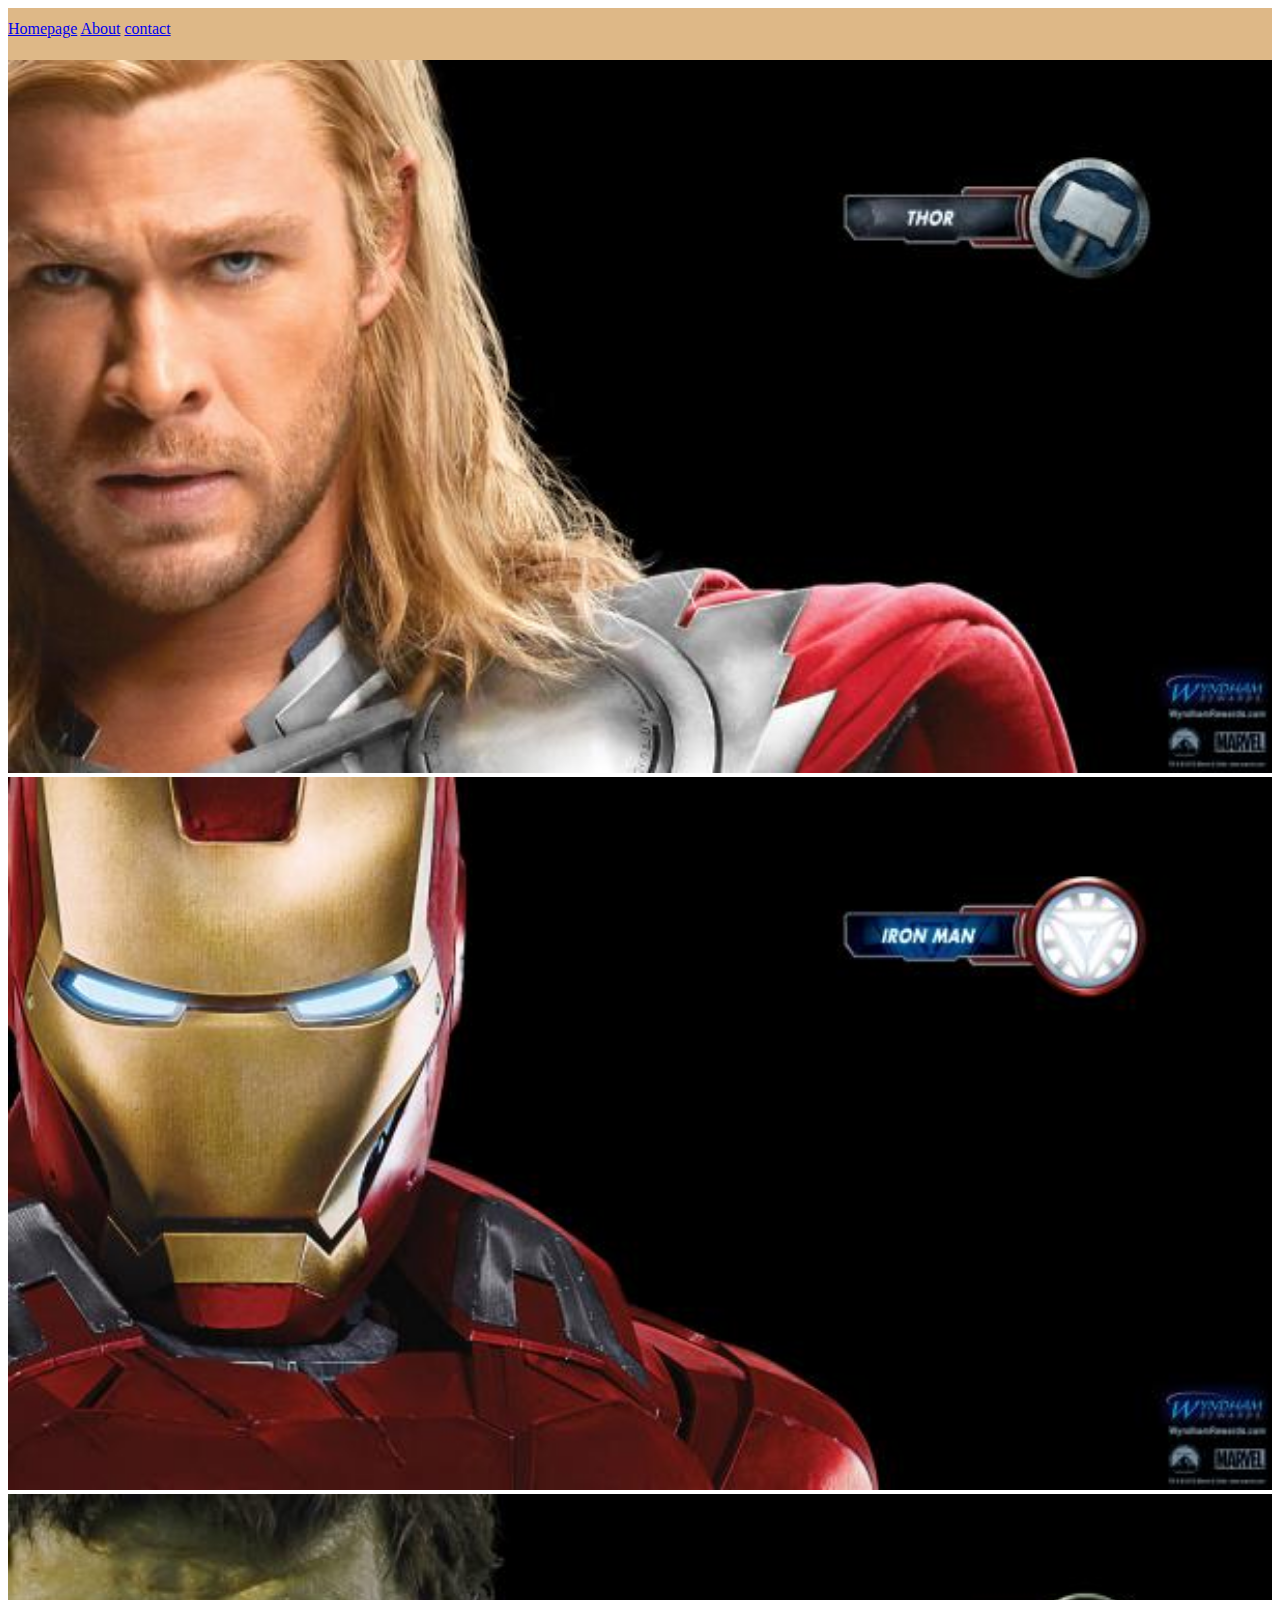
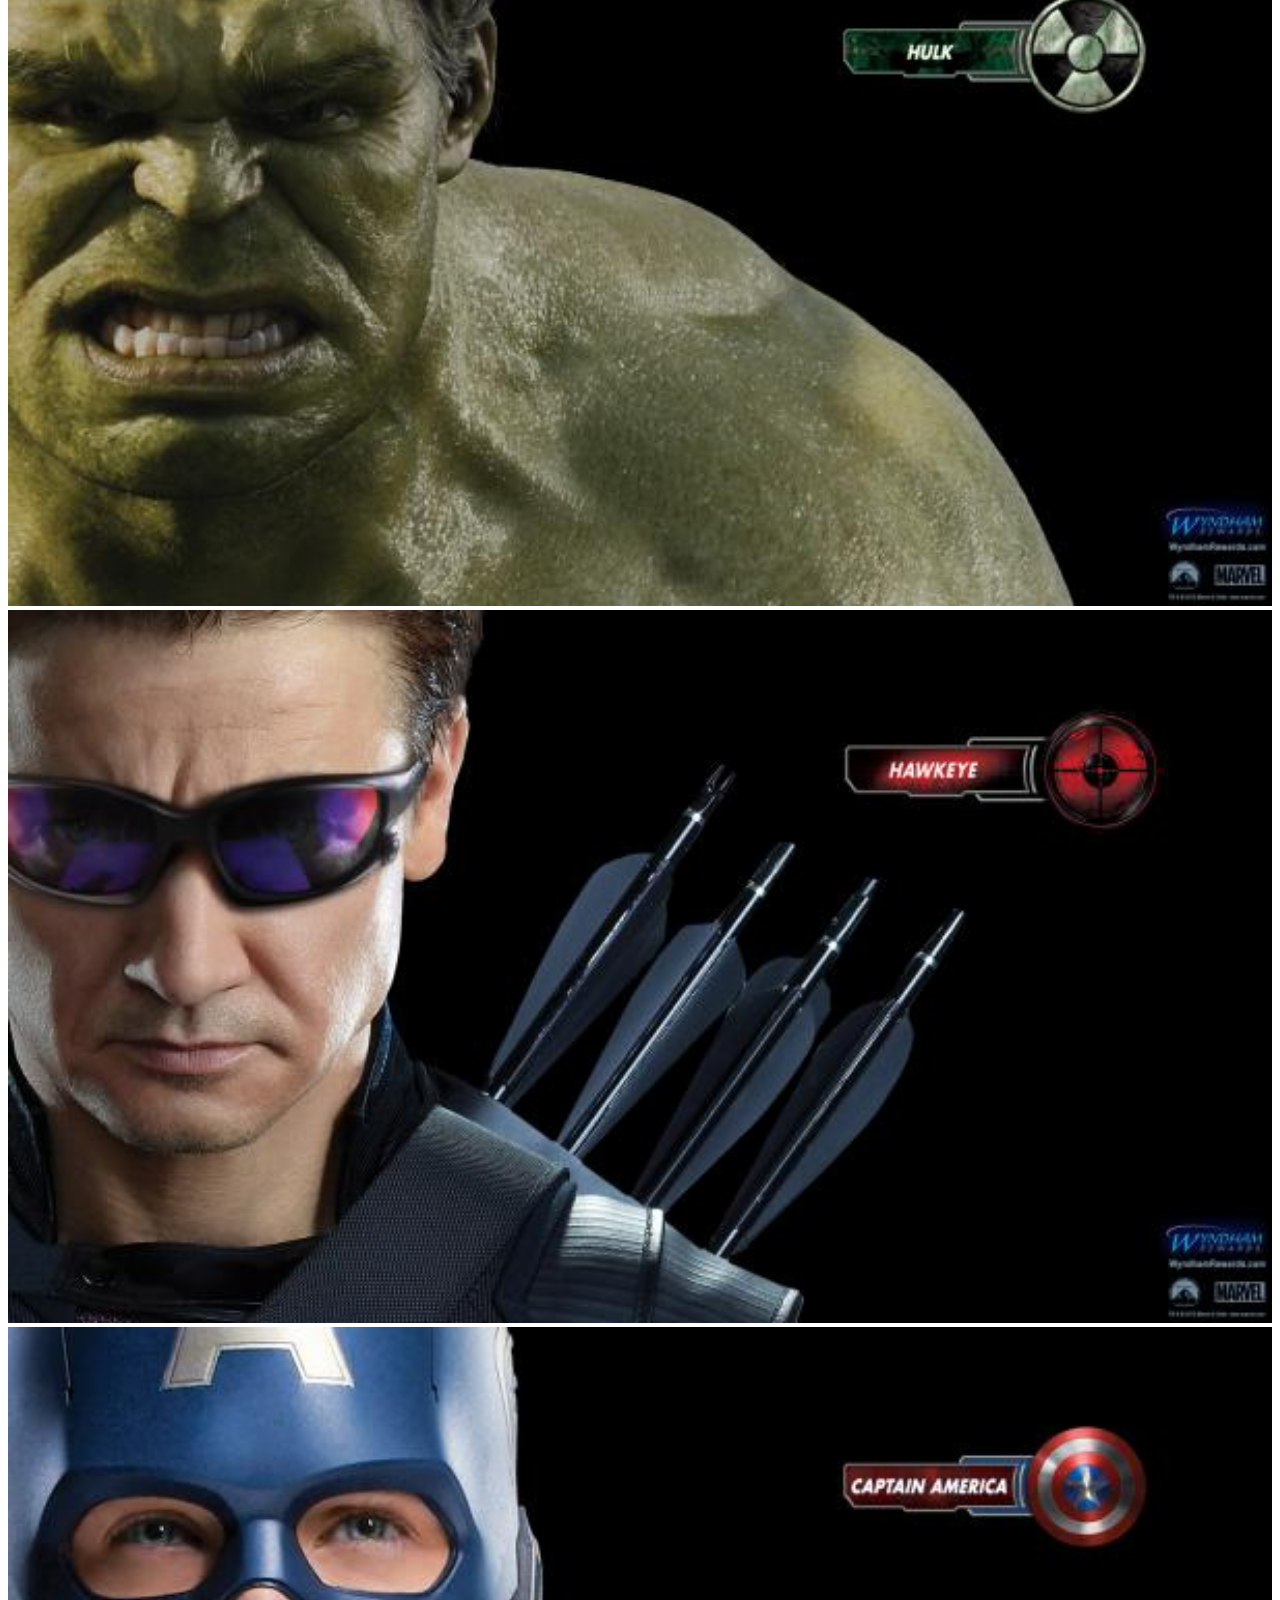
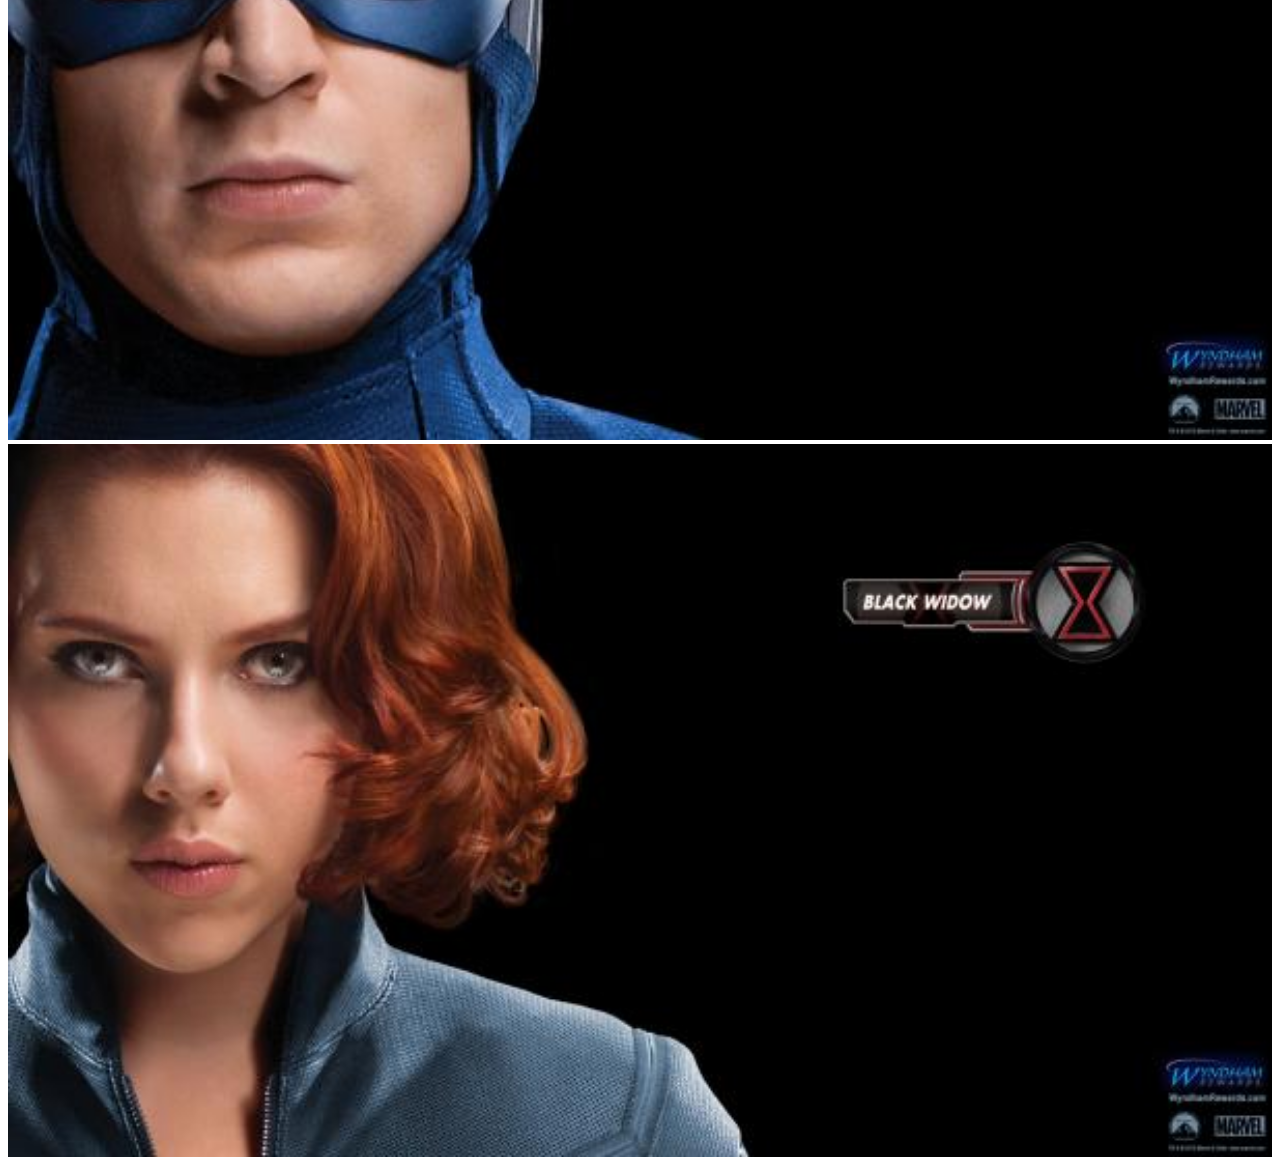
<file: index.html>
<!DOCTYPE html>
<html>
    <head>
        <Link rel="stylesheet" href="style.css">
    </head>
    <body>
        <div id="menu">
            <a href="index.html">Homepage</a>
            <a href="about.html">About</a>
            <a href="contact.html">contact</a>
        </div>
        <div class="gallery">

        <div class="gallery">
         <a href="avenger-1.html"><img src="images/avengers_01.jpg"/></a>   
          <a href="avenger-2.html" ><img src="images/avengers_02.jpg"/></a>
           <a href="avenger-3.html"><img src="images/avengers_03.jpg"/></a>
          <a href="avenger-4.html"><img src="images/avengers_04.jpg"/></a>
          <a href="avenger-5.html"><img src="images/avengers_05.jpg"/></a>
          <a href="avenger-6.html"><img src="images/avengers_06.jpg"/></a>
        </div>
    </body>
</html>
</file>
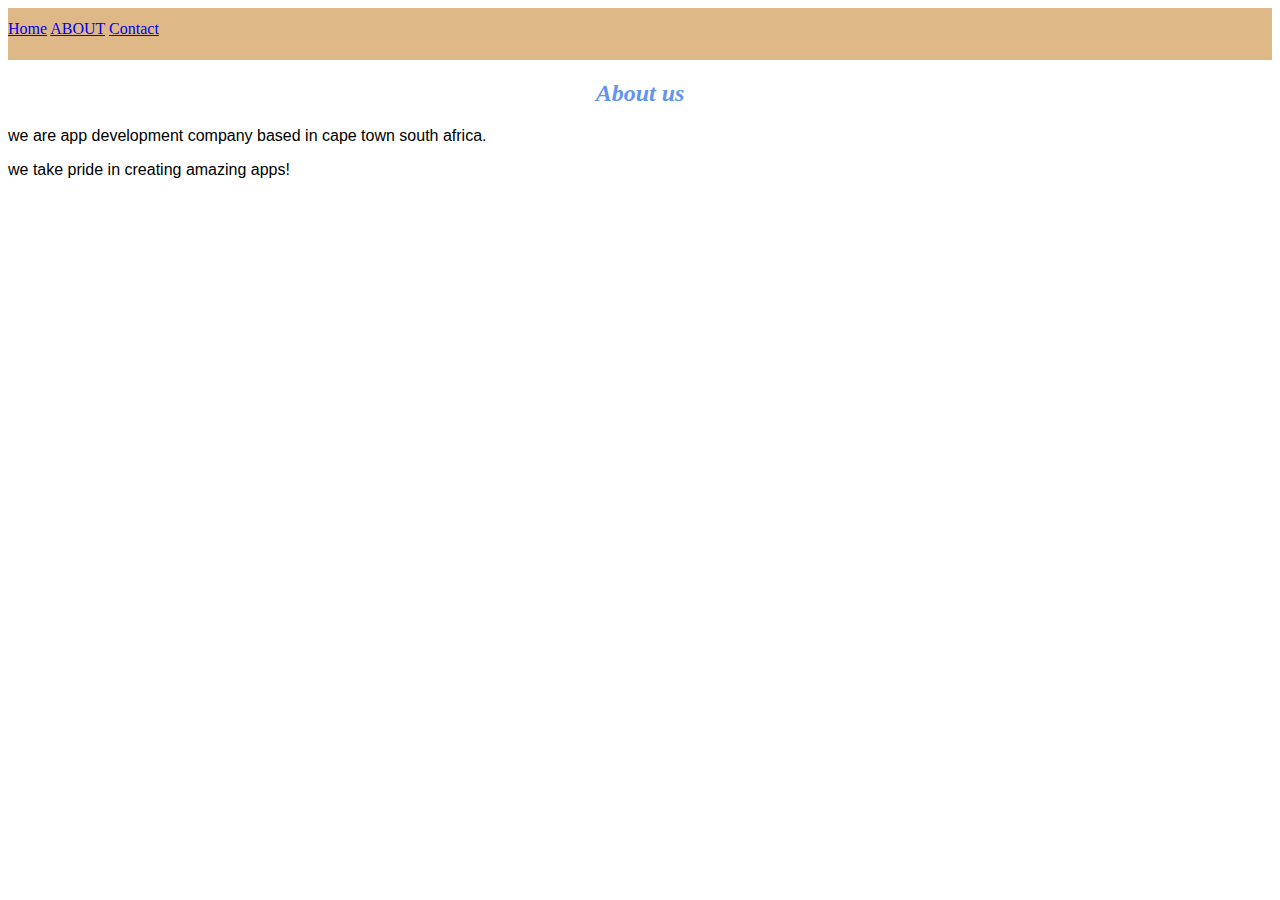
<file: about.html>
<!DOCTYPE html>
<html>
    <head>
        <link rel="stylesheet "href=style.css>
    </head>
    <body>
        <div id="menu">
            <a href="index.html">Home</a>
            <a href="about.html">ABOUT</a>
            <a HREF="contact.html">Contact</a>
        </div>
        <h2>About us</h2>
        <p>we are app development company based in  cape  town south africa.</p>
        <p>we take pride in creating amazing apps!</p>
    </body>
</html>
</file>
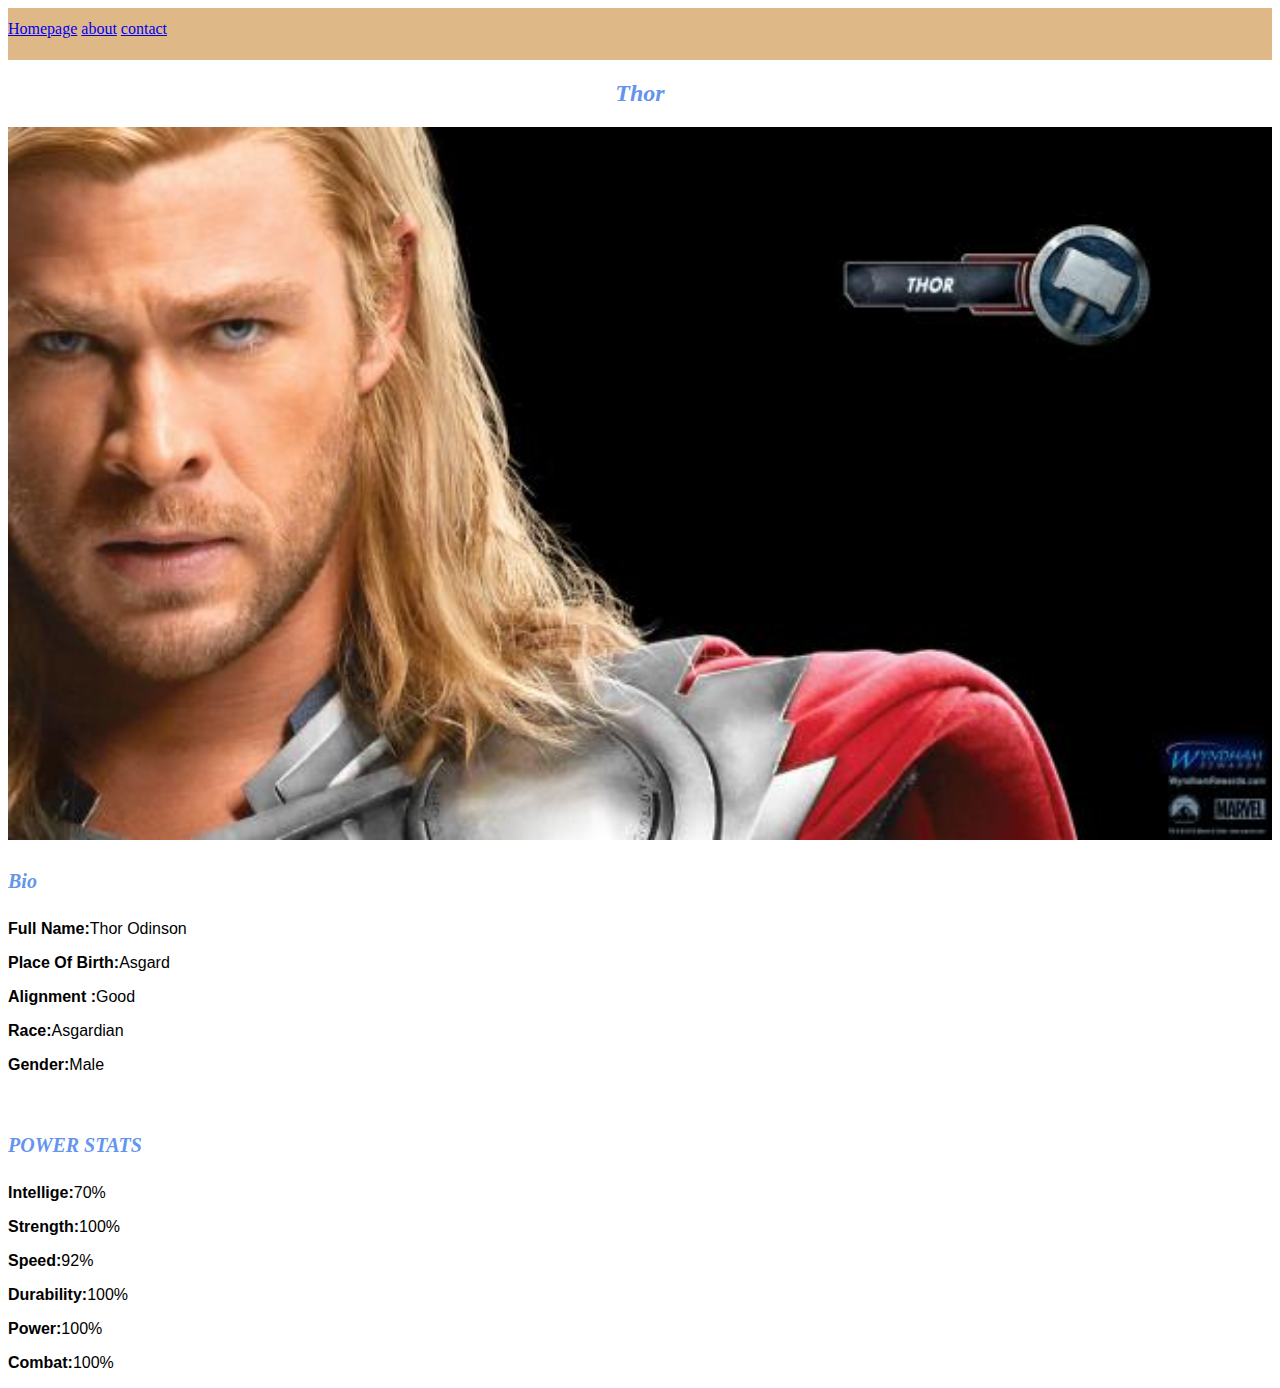
<file: avenger-1.html>
<!DOCTYPE html>
<html>
    <head>
        <link rel="stylesheet "href="style.css">
    </head>
    <body>
        <div id="menu">
     <a href="index.html">Homepage</a>
     <a href="about.html">about</a>
     <a href="contact.html">contact</a>
        </div>
        <h2>Thor</h2>
        <div class="gallery">
            <img src="images/avengers_01.jpg"/>
        </div>
        <h4>Bio</h4>
        <p><b>Full Name:</b>Thor Odinson</p>
        <p><b>Place Of Birth:</b>Asgard</p>
        <p><b>Alignment :</b>Good</p>
        <p><b>Race:</b>Asgardian</p>
        <p><b>Gender:</b>Male</p>

        <br>

        <h4>POWER STATS</h4>
        <p><b>Intellige:</b>70%</p>
        <p><b>Strength:</b>100%</p>
        <p><b>Speed:</b>92%</p>
        <p><b>Durability:</b>100%</p>
        <p><b>Power:</b>100%</p>
        <p><b>Combat:</b>100%</p>

    <body>  
         
 <html>
</file>
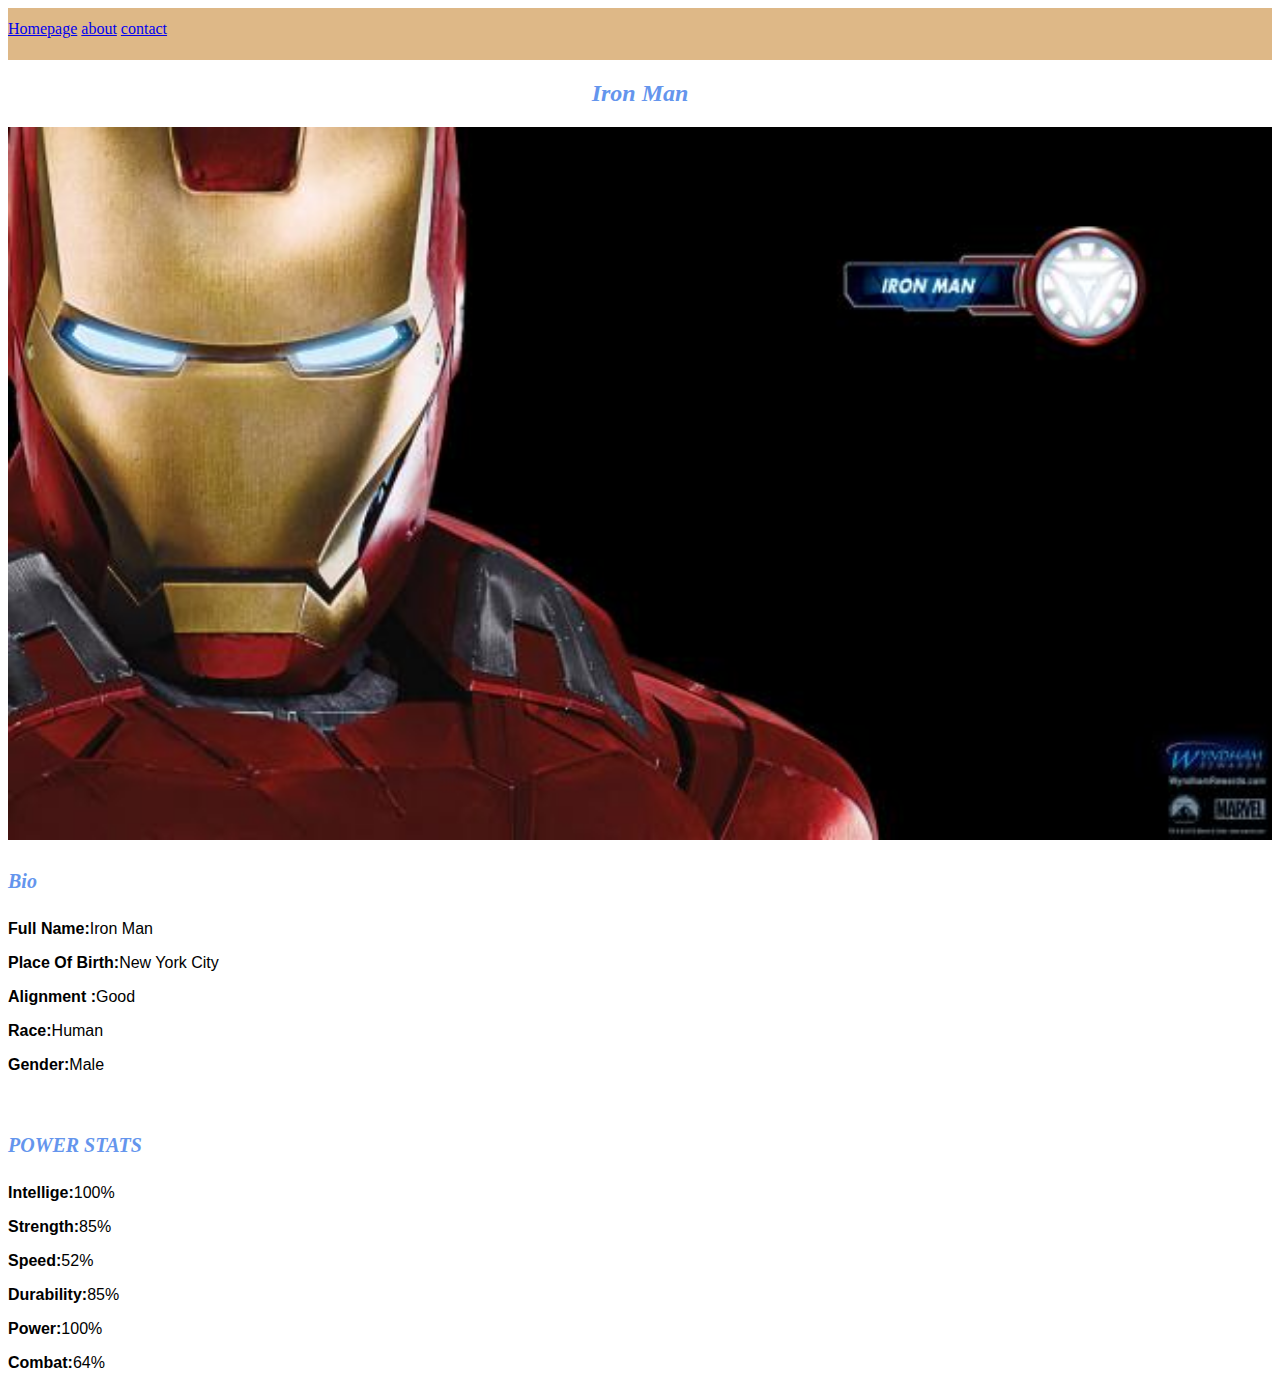
<file: avenger-2.html>
<!DOCTYPE html>
<html>

    <head>

        <link rel="stylesheet "href="style.css">

    </head>

    <body>


        <div id="menu">

     <a href="index.html">Homepage</a>
     <a href="about.html">about</a>
     <a href="contact.html">contact</a>
        </div>
        <h2>Iron Man</h2>
        <div class="gallery">
            <img src="images/avengers_02.jpg"/>

        </div>
        <h4>Bio</h4>
        <p><b>Full Name:</b>Iron Man</p>
        <p><b>Place Of Birth:</b>New York City</p>
        <p><b>Alignment :</b>Good</p>
        <p><b>Race:</b>Human</p>
        <p><b> Gender:</b>Male</p>
        <br>
        <h4>POWER STATS</h4>
        <p><b>Intellige:</b>100%</p>
        <p><b>Strength:</b>85%</p>
        <p><b>Speed:</b>52%</p>
        <p><b>Durability:</b>85%</p>
        <p><b>Power:</b>100%</p>
        <p><b>Combat:</b>64%</p>
    <body>   
 <html>
</file>
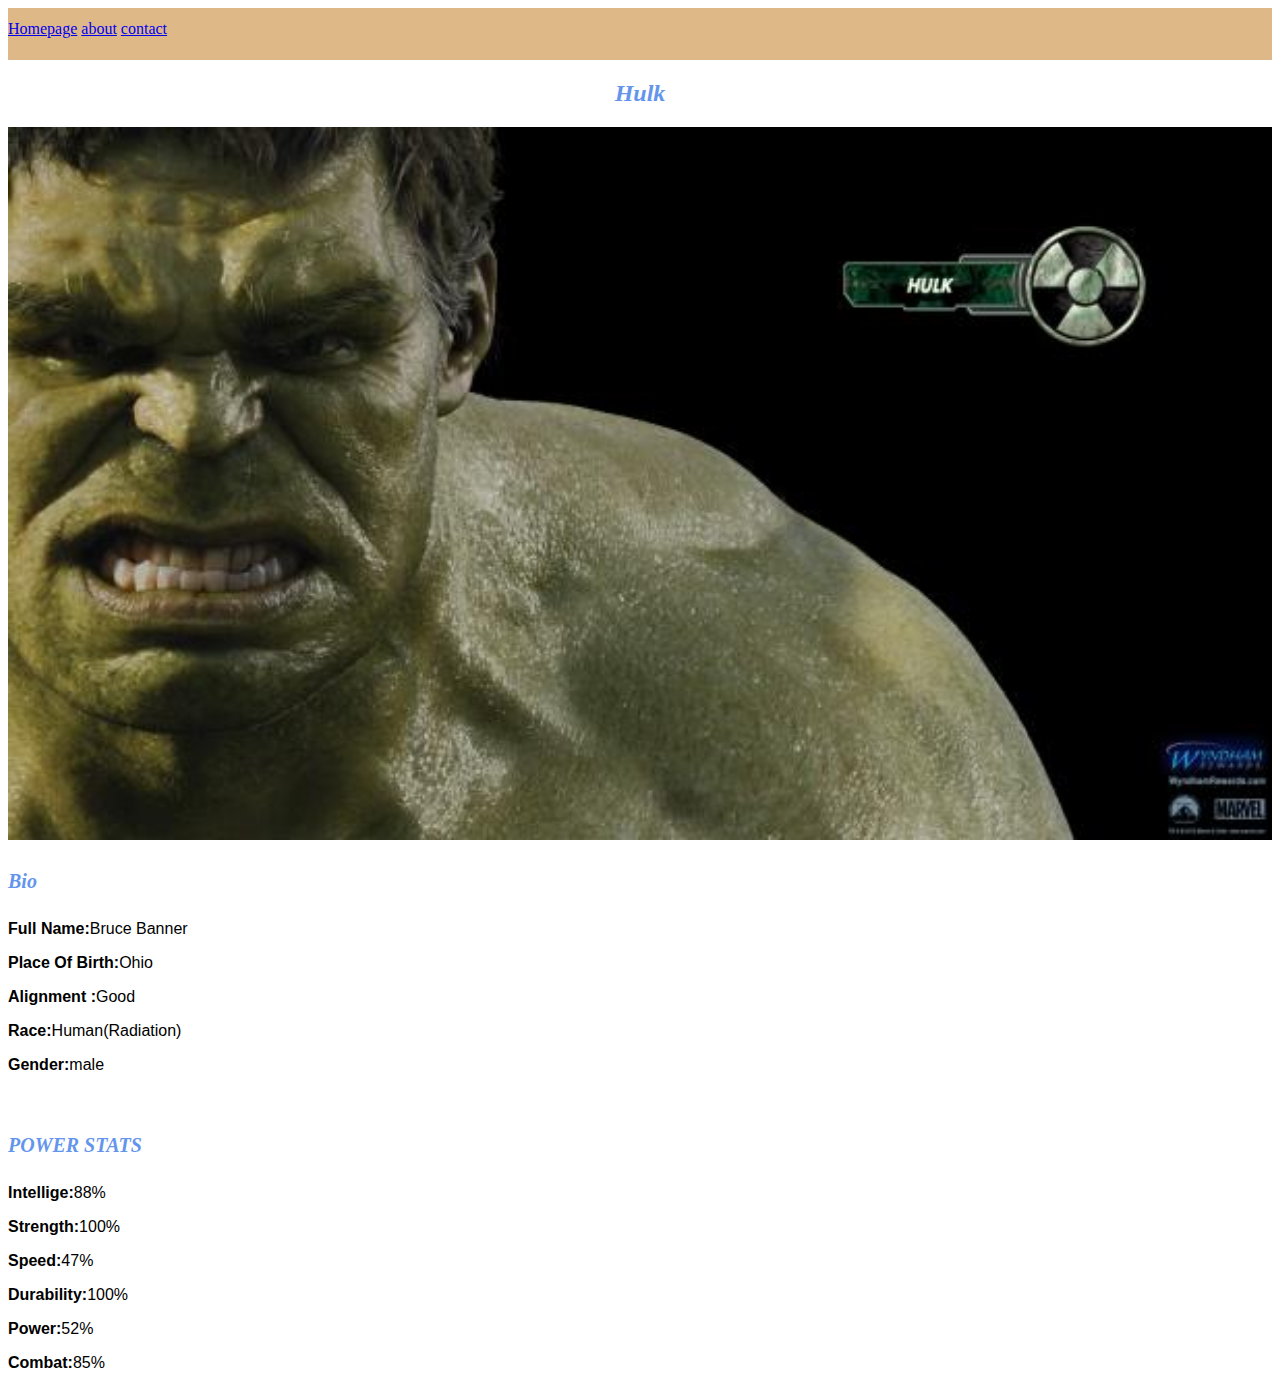
<file: avenger-3.html>
<!DOCTYPE html>
<html>
    <head>
        <link rel="stylesheet "href="style.css">
    </head>
    <body>
        <div id="menu">
     <a href="index.html">Homepage</a>
     <a href="about.html">about</a>
     <a href="contact.html">contact</a>
        </div>
        <h2>Hulk</h2>
        <div class="gallery">
            <img src="images/avengers_03.jpg"/>
        </div>
        <h4>Bio</h4>
        <p><b>Full Name:</b>Bruce Banner</p>
        <p><b>Place Of Birth:</b>Ohio</p>
        <p><b>Alignment :</b>Good</p>
        <p><b>Race:</b>Human(Radiation)</p>
        <p><b>Gender:</b>male</p>
        <br>
        <h4>POWER STATS</h4>
        <p><b>Intellige:</b>88%</p>
        <p><b>Strength:</b>100%</p>
        <p><b>Speed:</b>47%</p>
        <p><b>Durability:</b>100%</p>
        <p><b>Power:</b>52%</p>
        <p><b>Combat:</b>85%</p>
    <body>   
 <html>
</file>
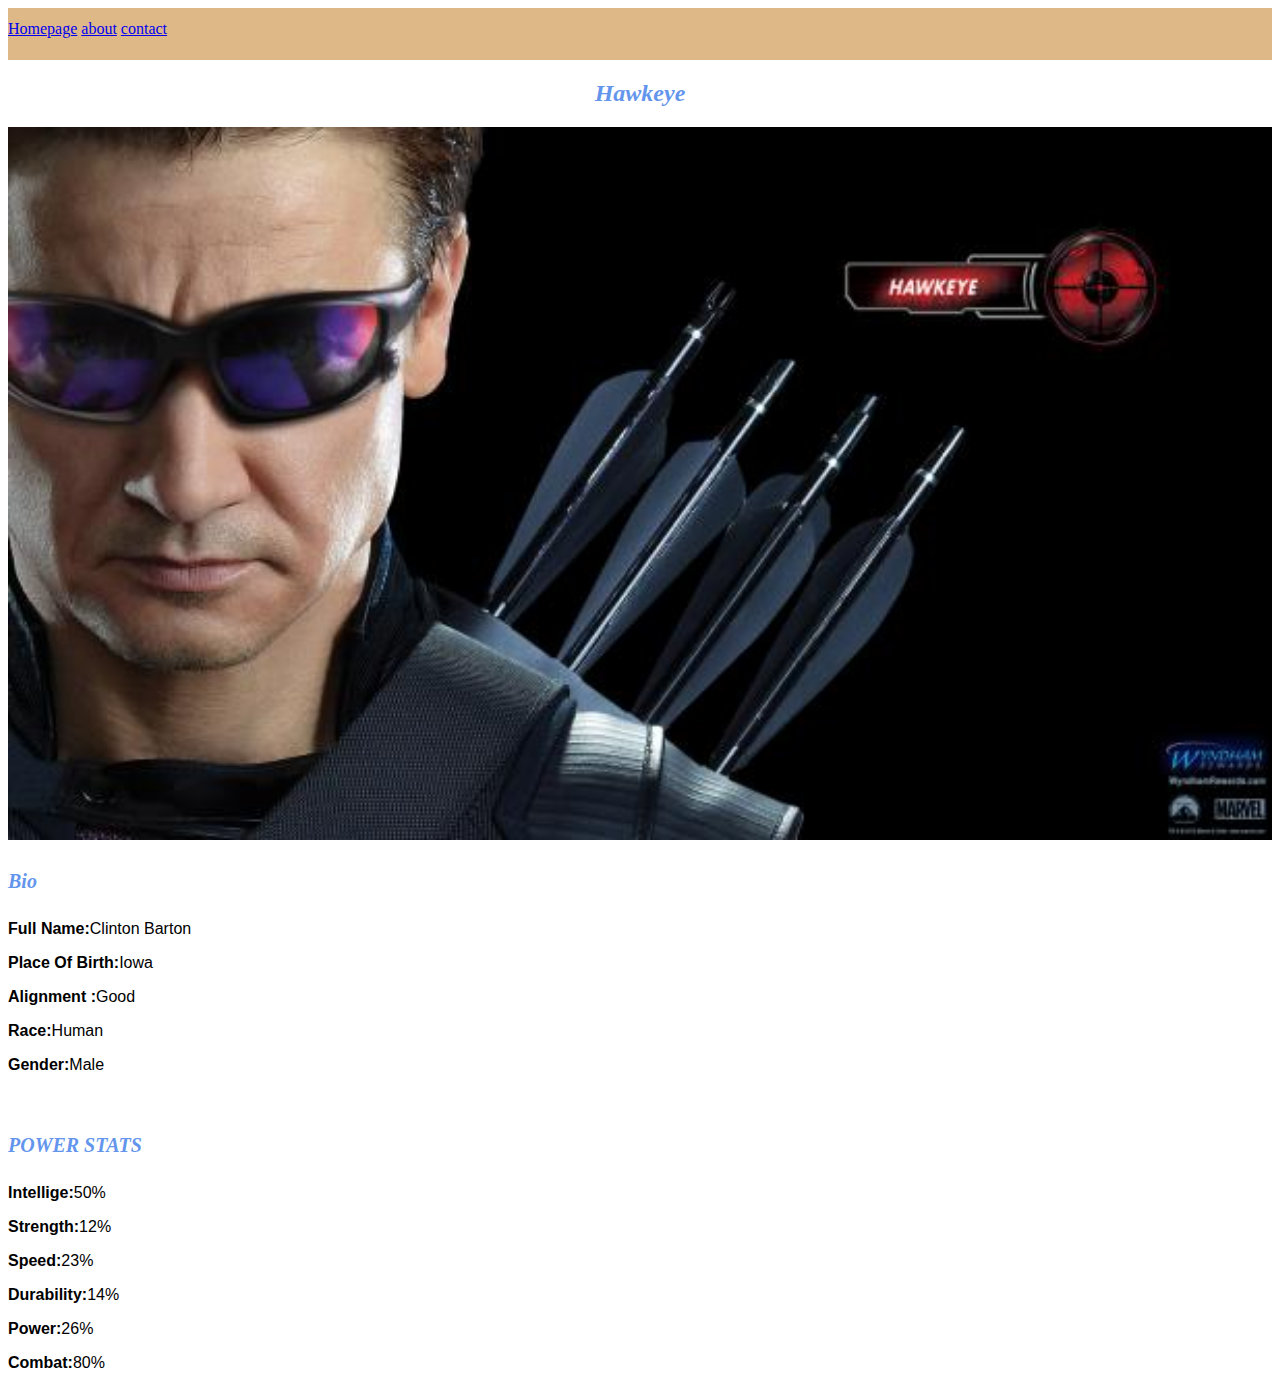
<file: avenger-4.html>
<!DOCTYPE html>
<html>
    <head>
        <link rel="stylesheet "href="style.css">
    </head>
    <body>
        <div id="menu">
     <a href="index.html">Homepage</a>
     <a href="about.html">about</a>
     <a href="contact.html">contact</a>
        </div>
        <h2>Hawkeye</h2>
        <div class="gallery">
            <img src="images/avengers_04.jpg"/>
        </div>
        <h4>Bio</h4>
        <p><b>Full Name:</b>Clinton Barton</p>
        <p><b>Place Of Birth:</b>Iowa</p>
        <p><b>Alignment :</b>Good</p>
        <p><b>Race:</b>Human</p>
        <p><b>Gender:</b>Male</p>
        <br>
        <h4>POWER STATS</h4>
        <p><b>Intellige:</b>50%</p>
        <p><b>Strength:</b>12%</p>
        <p><b>Speed:</b>23%</p>
        <p><b>Durability:</b>14%</p>
        <p><b>Power:</b>26%</p>
        <p><b>Combat:</b>80%</p>
    <body>   
 <html>
</file>
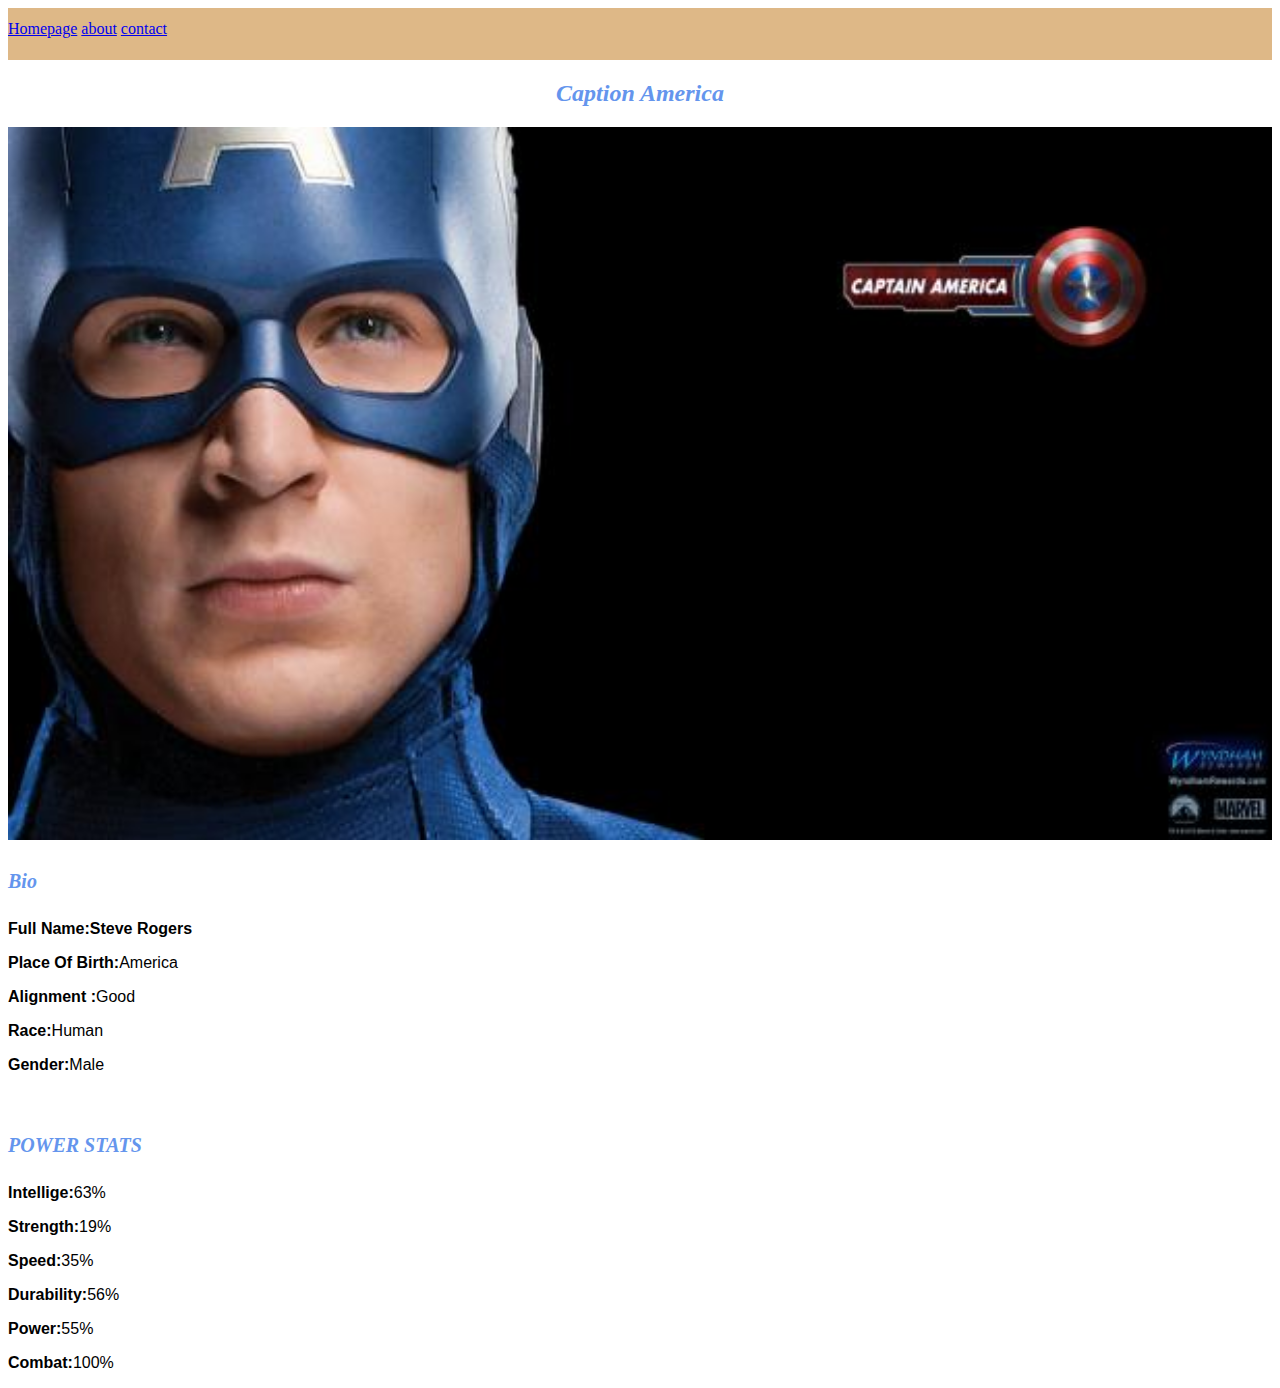
<file: avenger-5.html>
<!DOCTYPE html>
<html>
    <head>
        <link rel="stylesheet "href="style.css">
    </head>
    <body>
        <div id="menu">
     <a href="index.html">Homepage</a>
     <a href="about.html">about</a>
     <a href="contact.html">contact</a>
        </div>
        <h2>Caption America</h2>
        <div class="gallery">
            <img src="images/avengers_05.jpg"/>
        </div>
        <h4>Bio</h4>
        <p><b>Full Name:Steve Rogers</b></p>
        <p><b>Place Of Birth:</b>America</p>
        <p><b>Alignment :</b>Good</p>
        <p><b>Race:</b>Human</p>
        <p><b>Gender:</b>Male</p>
        <br>
        <h4>POWER STATS</h4>
        <p><b>Intellige:</b>63%</p>
        <p><b>Strength:</b>19%</p>
        <p><b>Speed:</b>35%</p>
        <p><b>Durability:</b>56%</p>
        <p><b>Power:</b>55%</p>
        <p><b>Combat:</b>100%</p>
    <body>   
 <html>
</file>
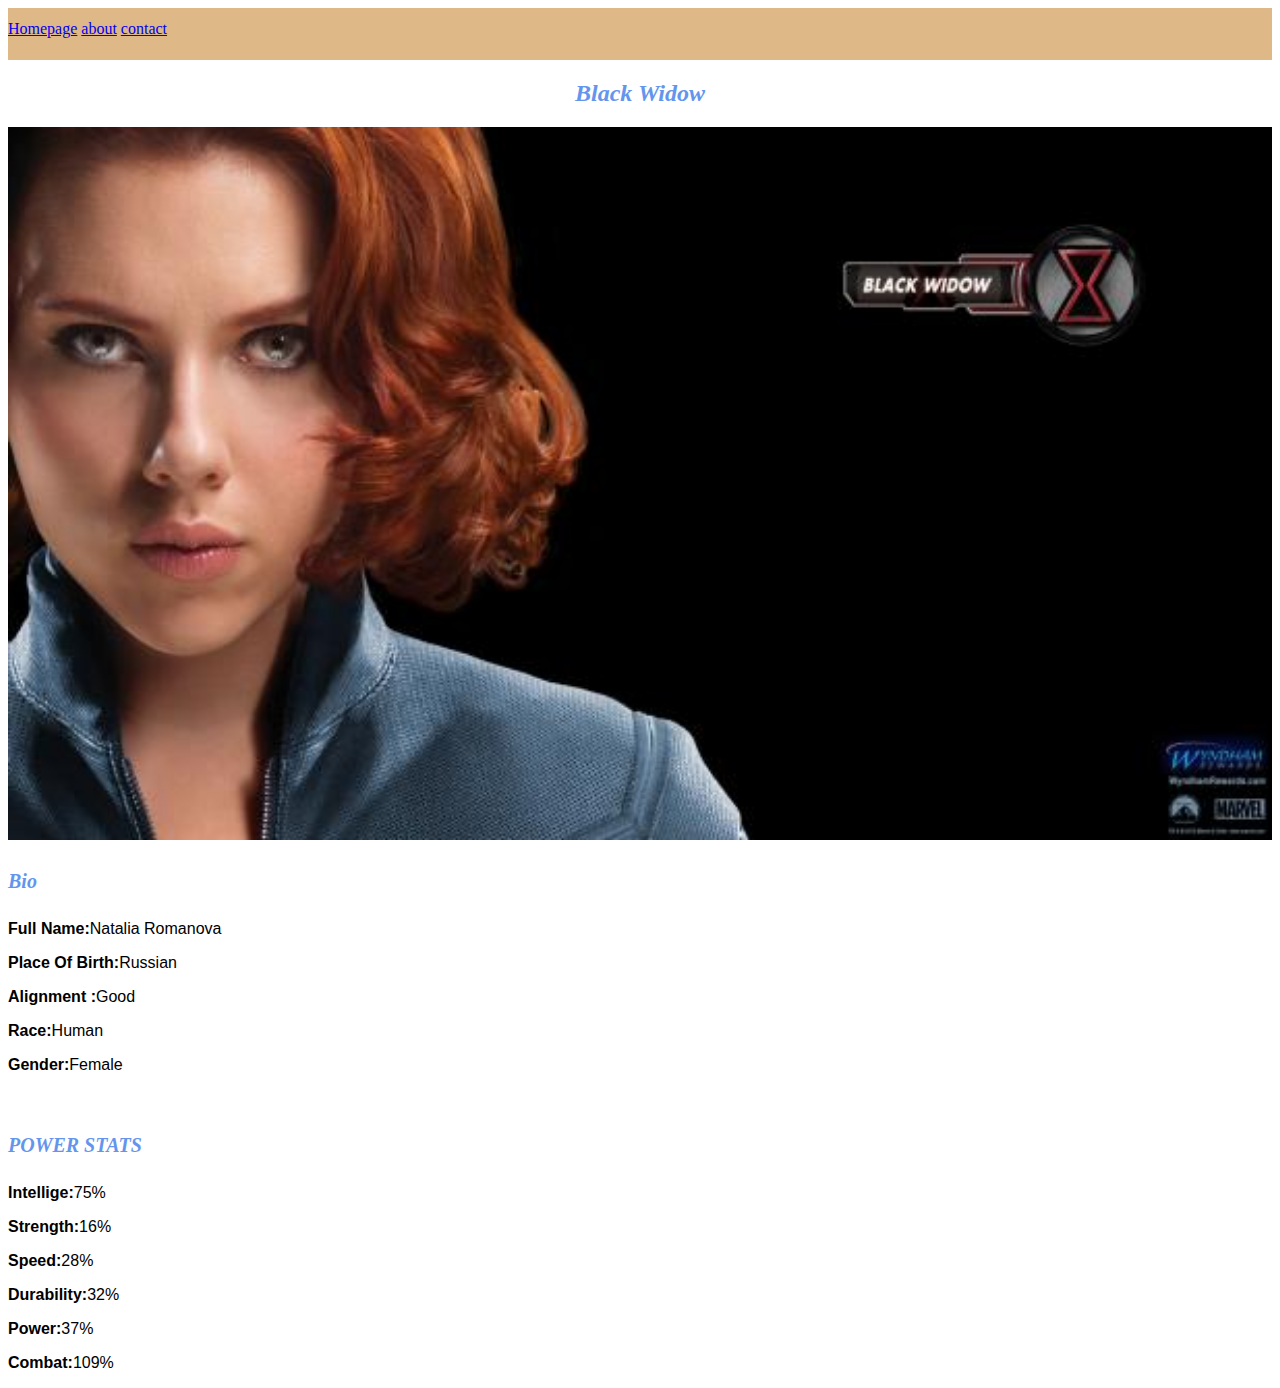
<file: avenger-6.html>
<!DOCTYPE html>
<html>
    <head>
        <link rel="stylesheet "href="style.css">
    </head>
    <body>
        <div id="menu">
     <a href="index.html">Homepage</a>
     <a href="about.html">about</a>
     <a href="contact.html">contact</a>
        </div>
        <h2>Black Widow</h2>
        <div class="gallery">
            <img src="images/avengers_06.jpg"/>
        </div>
        <h4>Bio</h4>
        <p><b>Full Name:</b>Natalia Romanova</p>
        <p><b>Place Of Birth:</b>Russian</p>
        <p><b>Alignment :</b>Good</p>
        <p><b>Race:</b>Human</p>
        <p><b>Gender:</b>Female</p>
        <br>
        <h4>POWER STATS</h4>
        <p><b>Intellige:</b>75%</p>
        <p><b>Strength:</b>16%</p>
        <p><b>Speed:</b>28%</p>
        <p><b>Durability:</b>32%</p>
        <p><b>Power:</b>37%</p>
        <p><b>Combat:</b>109%</p>
    <body>   
 <html>
</file>
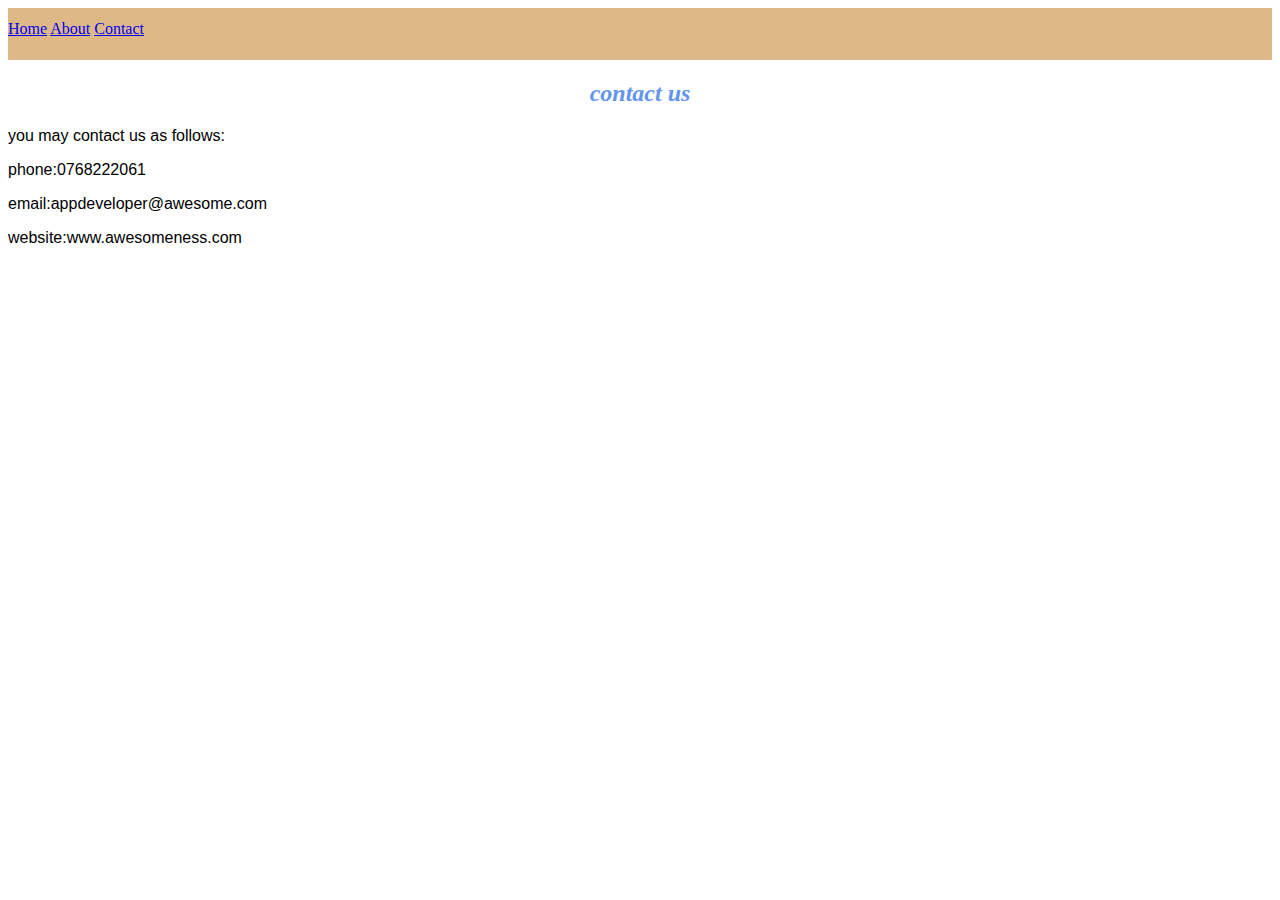
<file: contact.html>
<!DOCTYPE html>
<html>
    <head>
        <link rel="stylesheet"href="style.css">
    </head>
    <body>
        <div id="menu">
            <a href="index .html">Home</a>
            <a href="about.html">About</a>
            <a href="contact.html">Contact</a>
        </div>
    <h2>contact us</h2>
    <p>you may contact us as follows:</p>
    <p>phone:0768222061</p>
    <p>email:appdeveloper@awesome.com</p>
    <p>website:www.awesomeness.com</p>
    </body>
</html>
</file>
<file: style.css>
.gallery img{
    width:100%;
}
h2{
    font-family:fantasy ;
    text-align:center ;
    font-family: 30px;
    color: cornflowerblue;
    font-style: italic;
}
h4{
    font-family: fantasy;
    font-size: 20px;
    font-style: italic;
    color:cornflowerblue;
}
p{  
    font-family: sans-serif;
}
#menu{
    width: 100%;
    height: 40px;
    background-color: burlywood;
    padding-top: 12px;
}
#menu a:hover{
    color: azure;
}
</file>
